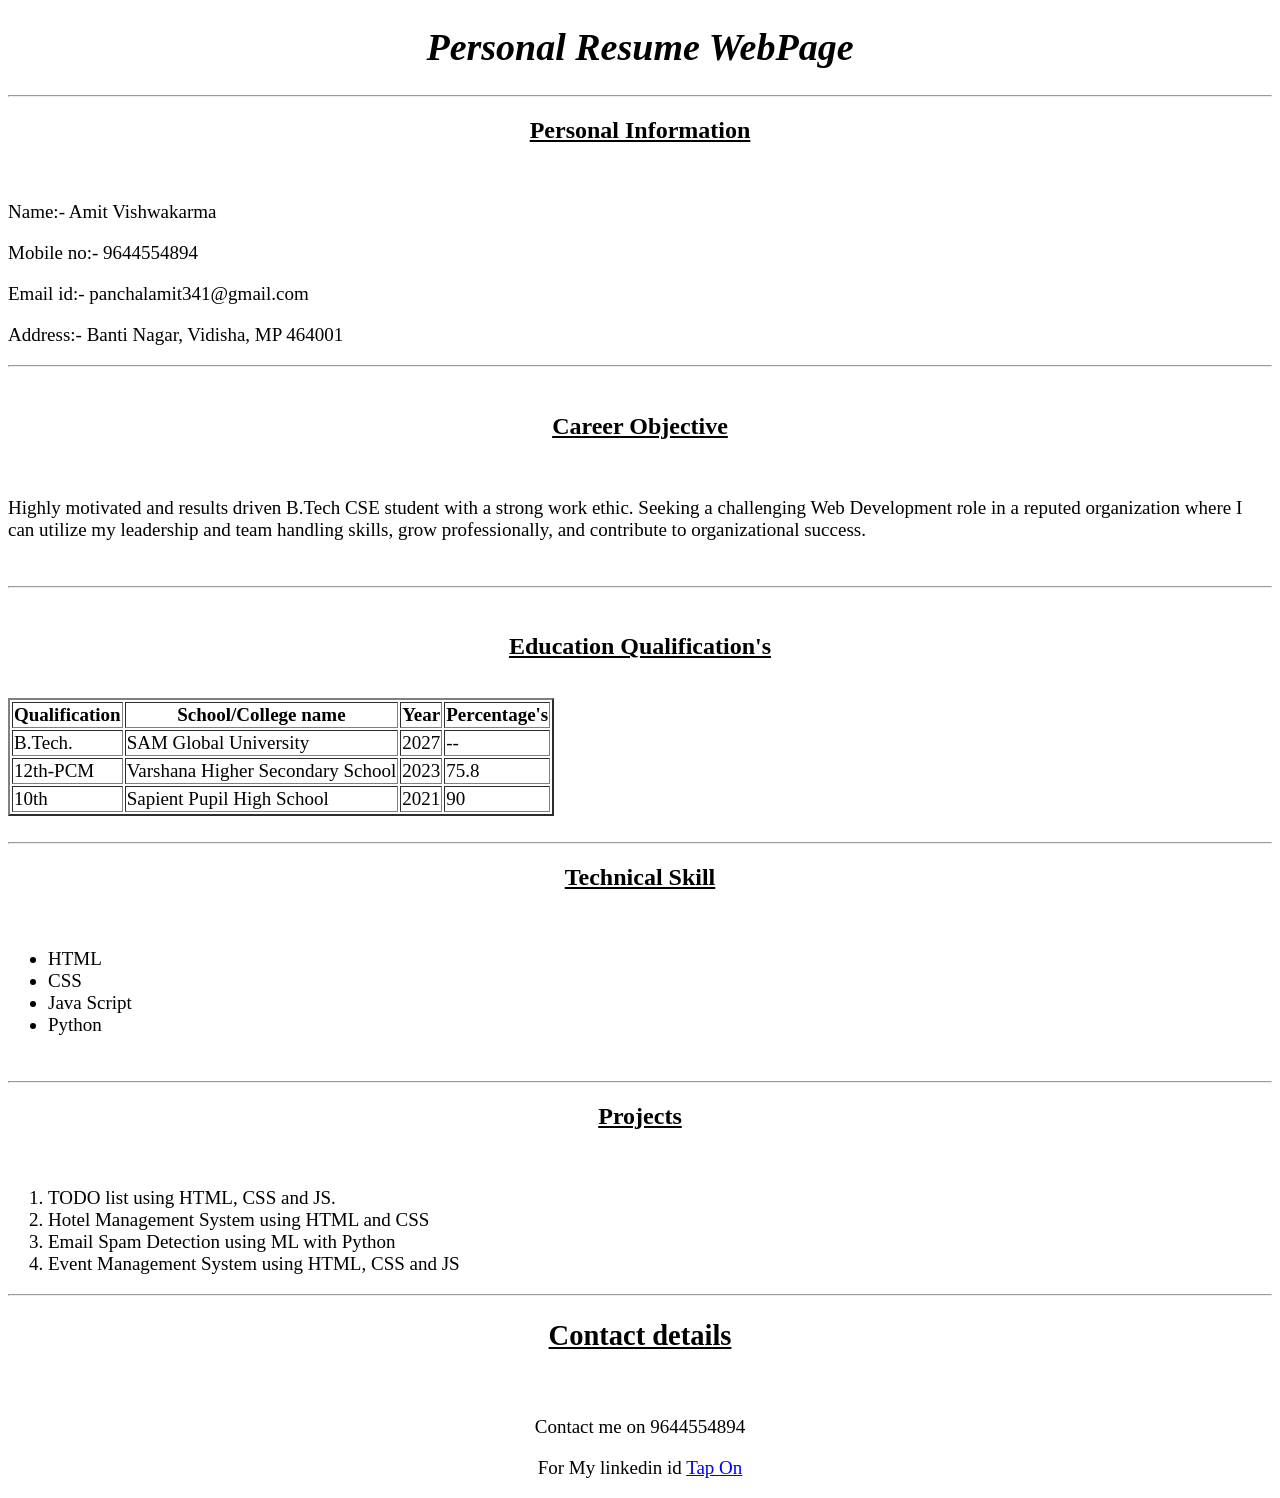
<file: HTML Tasks/2. Personal Resume Page/index.html>
<!DOCTYPE html>
<html lang="en">
<head>
    <meta charset="UTF-8">
    <meta name="viewport" content="width=device-width, initial-scale=1.0">
    <title>Personal Resume Page</title>
    <link rel="stylesheet" href="style.css">
    
</head>
<body>
    <header><h1><i>Personal Resume WebPage</i></h1></header>
    <hr>

    <section class="personalinfo">
        <h2><u>Personal Information</u></h2>
        <br>
        <p>Name:- Amit Vishwakarma</p>
        
        <p>Mobile no:- 9644554894</p>
        
        <p>Email id:- panchalamit341@gmail.com</p>
        
        <p>Address:- Banti Nagar, Vidisha, MP 464001</p>
        <hr>
    </section>

    <br>

    <section>
        <h2><u>Career Objective</u></h2>
        
        <br>
        <p>Highly motivated and results driven B.Tech CSE student with a strong work ethic. 
            Seeking a challenging Web Development role in a reputed organization where 
            I can utilize my leadership and team handling skills, grow professionally,
             and contribute to organizational success.
        </p>
        <br>
        <hr>

    </section>

    <br>

    <section>
        <h2><u>Education Qualification's</u></h2>
        
        <br>

        <table border="2px" class="table">

            <thead>
                <tr>
                    <th>Qualification</th>
                    <th>School/College name</th>
                    <th>Year</th>
                    <th>Percentage's</th>
                </tr>
            </thead>

            <tbody>
                <tr>
                    <td>B.Tech.</td>
                    <td>SAM Global University</td>
                    <td>2027</td>
                    <td>--</td>

                </tr>

                <tr>
                    
                    <td>12th-PCM</td>
                    <td>Varshana Higher Secondary School</td>
                    <td>2023</td>
                    <td>75.8</td>

                </tr>

                <tr>

                    <td>10th</td>
                    <td>Sapient Pupil High School</td>
                    <td>2021</td>
                    <td>90</td>

                </tr>
                
            </tbody>
        </table>
    </section>
    <br>
    <hr>

    <section>
        <h2><u>Technical Skill</u></h2>
        
        <br>
        <Ul class="list">
            <li>HTML</li>
            <li>CSS</li>
            <li>Java Script</li>
            <li>Python</li>
        </Ul>

        <br>

        <hr>
    </section>

    <section>
        <h2><u>Projects</u></h2>
        <br>

        <Ol start="1" class="list">
            <li>TODO list using HTML, CSS and JS.</li>
            <li>Hotel Management System using HTML and CSS</li>
            <li>Email Spam Detection using ML with Python</li>
            <li>Event Management System using HTML, CSS and JS</li>
        </Ol>

        <hr>
    </section>

    <footer>
        <h2><u>Contact details</u></h2>
        <br>
        <p>Contact me on 9644554894</p>
        <p>For My linkedin id <a href="https://www.linkedin.com/in/amit-vishwakarma27av/">Tap On</a></p>
    </footer>

    


    
</body>
</html>
</file>
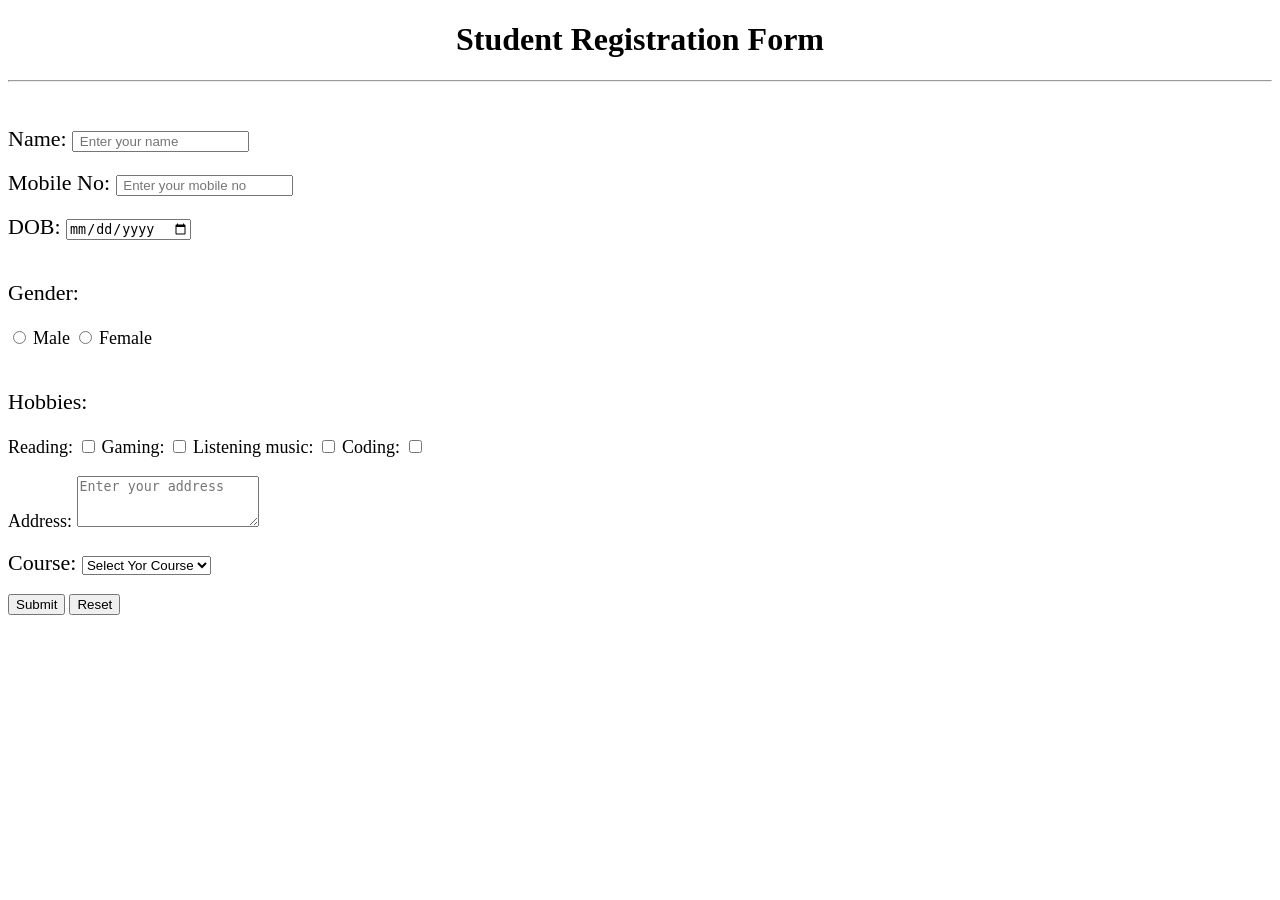
<file: HTML Tasks/3. Student Registration Form/index.html>
<!DOCTYPE html>
<html lang="en">
<head>
    <meta charset="UTF-8">
    <meta name="viewport" content="width=device-width, initial-scale=1.0">
    <title>Student Registration Form</title>
    <style>
        .label{
            font-size:22px;
        }
        .p-label{
            font-size:18px;
        }

    </style>
  
</head>
<body>
    <header style="text-align:center;"><h1>Student Registration Form</h1></header>
    <hr>
    <br><br>

    <section>
        <form>
         <label for="name" class="label">Name: </label>
         <input type="text" id="name" placeholder=" Enter your name">

         <br><br>

         <label for="Mobile" class="label" >Mobile No: </label>
         <input type="number" id="Mobile" placeholder=" Enter your mobile no">

         <br><br>

         <label for="dob" class="label" >DOB: </label>
         <input type="date" id="dob">

         <br><br>

         <p class="label"> Gender:  </p>
         <input type="radio" id="male" name="gender">
         <label for="male" class="p-label">Male</label>

         <input type="radio" id="female" name="gender">
         <label for="female" class="p-label">Female</label>

         <br><br>

         <p class="label"> Hobbies:  </p>

         <label for="reading" class="p-label">Reading: </label>
         <input type="checkbox" name="hobbies" id="reading">

         <label for="gaming" class="p-label">Gaming: </label>
         <input type="checkbox" name="hobbies" id="gaming">

         <label for="listening music" class="p-label">Listening music: </label>
         <input type="checkbox" name="hobbies" id="listening music">

         <label for="coding" class="p-label">Coding: </label>
         <input type="checkbox" name="hobbies" id="coding">

         <br><br>

         <label for="address" class="p-label">Address: </label>
         <textarea name="address" id="address" rows="3" placeholder="Enter your address"></textarea>

         <br><br>

         <label for="Course" class="label">Course: </label>
         <select for="course" id="course">
            <option value="">Select Yor Course</option>
            <option value="HTML">HTML</option>
            <option value="CSS">CSS</option>
            <option value="Javascript">Javascript</option>
            <option value="Data analytics">Data Analaytics</option>
          </select>

          <br><br>

          <button type="submit" >Submit</button>
          <button type="reset">Reset</button>




        </form>

    </section>
    
</body>
</html>
</file>
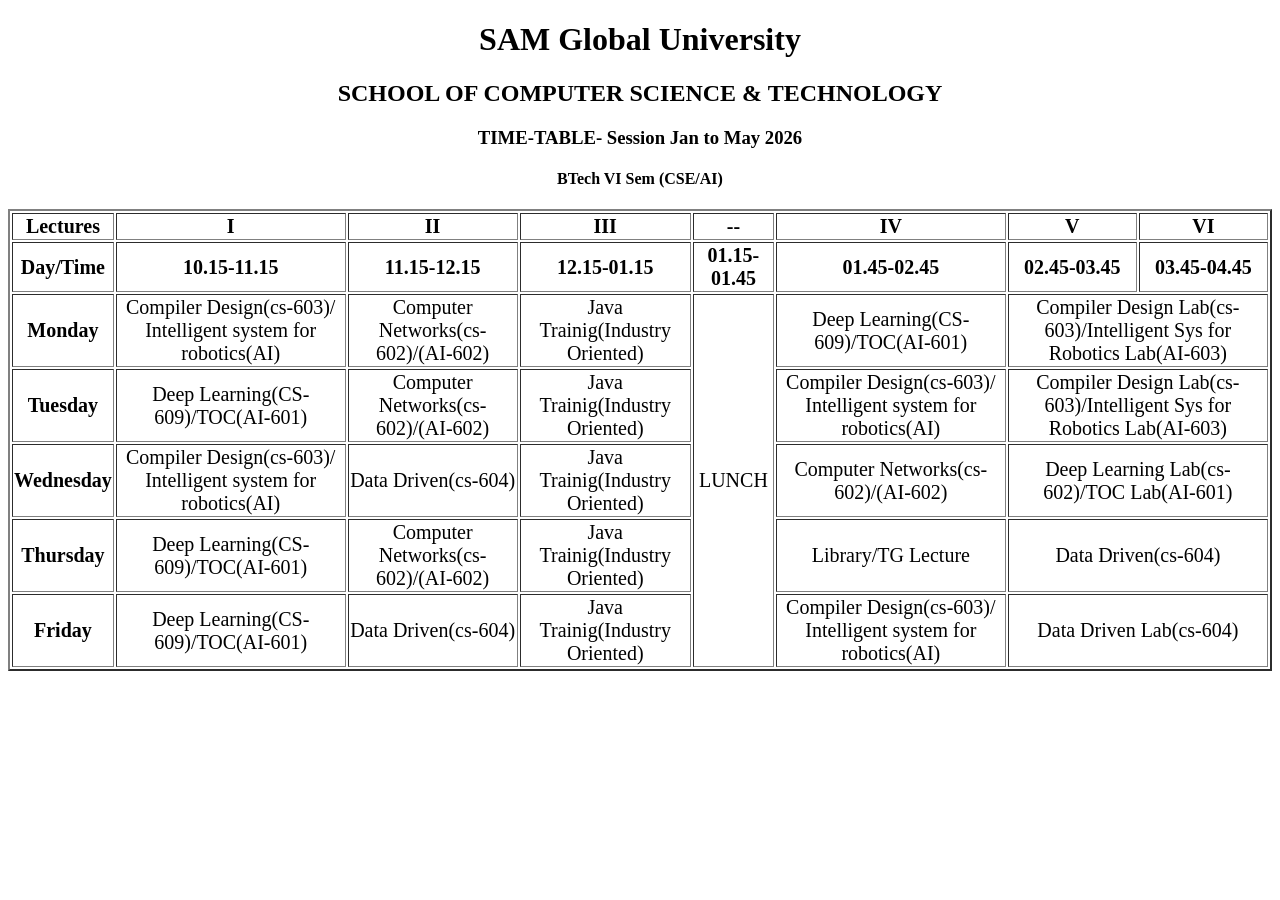
<file: HTML Tasks/4. College Time Table/index.html>
<!DOCTYPE html>
<html lang="en">
<head>
    <meta charset="UTF-8">
    <meta name="viewport" content="width=device-width, initial-scale=1.0">
    <title>College Time Table</title>
    <style>
        header{
            text-align:center;
        }
        .table{
            text-align:center;
            font-size:20px;
        }
    </style>
</head>
<body>
    <header><h1>SAM Global University</h1>
        <h2>SCHOOL OF COMPUTER SCIENCE & TECHNOLOGY</h2>
        <h3>TIME-TABLE- Session Jan to May 2026</h3>
        <h4>BTech VI Sem (CSE/AI)</h4>
    </header>

    <section>
        <table border="2px" class="table">
            <thead>
                <tr>
                    <th>Lectures</th>
                    <th>I</th>
                    <th>II</th>
                    <th>III</th>
                    <th>--</th>
                    <th>IV</th>
                    <th>V</th>
                    <th>VI</th>

                </tr>
                <tr>
                    <th>Day/Time</th>
                    <th>10.15-11.15</th>
                    <th>11.15-12.15</th>
                    <th>12.15-01.15</th>
                    <th>01.15-01.45</th>
                    <th>01.45-02.45</th>
                    <th>02.45-03.45</th>
                    <th>03.45-04.45</th>
                 
                </tr>
                
                <tr>
                    <th>Monday</th>
                    <td>Compiler Design(cs-603)/ Intelligent system for robotics(AI)</td>
                    <td>Computer Networks(cs-602)/(AI-602)</td>
                    <td>Java Trainig(Industry Oriented)</td>
                    <td rowspan="6">LUNCH</td>
                    <td>Deep Learning(CS-609)/TOC(AI-601)</td>
                    <td colspan="2">Compiler Design Lab(cs-603)/Intelligent Sys for Robotics Lab(AI-603)</td>
                    
                </tr>

                <tr>
                    <th>Tuesday</th>
                    <td>Deep Learning(CS-609)/TOC(AI-601)</td>
                    <td>Computer Networks(cs-602)/(AI-602)</td>
                    <td>Java Trainig(Industry Oriented)</td>
                    <td>Compiler Design(cs-603)/ Intelligent system for robotics(AI)</td>
                    <td colspan="2">Compiler Design Lab(cs-603)/Intelligent Sys for Robotics Lab(AI-603)</td>

                </tr>

                <tr>
                    <th>Wednesday</th>
                    <td>Compiler Design(cs-603)/ Intelligent system for robotics(AI)</td>
                    <td>Data Driven(cs-604)</td>
                    <td>Java Trainig(Industry Oriented)</td>
                    <td>Computer Networks(cs-602)/(AI-602)</td>
                    <td colspan="2">Deep Learning Lab(cs-602)/TOC Lab(AI-601)</td>
                    
                </tr>

                <tr>
                    <th>Thursday</th>
                    <td>Deep Learning(CS-609)/TOC(AI-601)</td>
                    <td>Computer Networks(cs-602)/(AI-602)</td>
                    <td>Java Trainig(Industry Oriented)</td>
                    <td>Library/TG Lecture</td>
                    <td colspan="2">Data Driven(cs-604)</td>

                </tr>

                <tr>
                    <th>Friday</th>
                    <td>Deep Learning(CS-609)/TOC(AI-601)</td>
                    <td>Data Driven(cs-604)</td>
                    <td>Java Trainig(Industry Oriented)</td>
                    <td>Compiler Design(cs-603)/ Intelligent system for robotics(AI)</td>
                    <td colspan="2">Data Driven Lab(cs-604)</td>


                </tr>
               
            </thead>
        </table>
      
    </section>
    
</body>
</html>
</file>
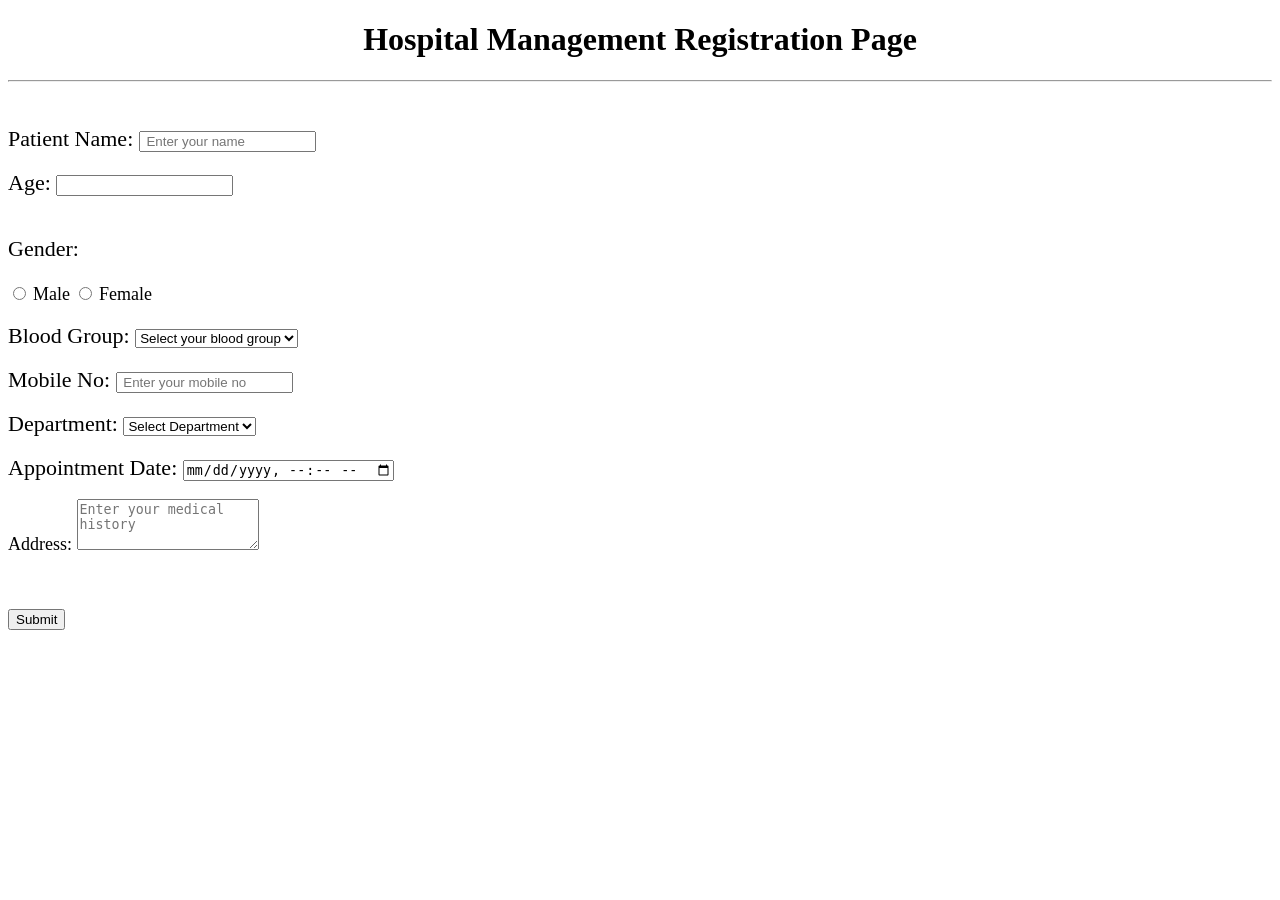
<file: HTML Tasks/6. Hospital Management Registration Form/index.html>
<!DOCTYPE html>
<html lang="en">
<head>
    <meta charset="UTF-8">
    <meta name="viewport" content="width=device-width, initial-scale=1.0">
    <title>Hospital Management Registration Page</title>
    <style>
        .label{
            font-size:22px;
        }
        .p-label{
            font-size:18px;
        }

    </style>
  
</head>
<body>
    <header style="text-align:center;"><h1>Hospital Management Registration Page</h1></header>
    <hr>
    <br><br>

    <section>
        <form>
         <label for="name" class="label">Patient Name: </label>
         <input type="text" id="name" placeholder=" Enter your name">

         <br><br>

         <label for="age" class="label">Age: </label>
         <input type="number" id="age">

         <br><br>

         <p class="label"> Gender:  </p>
         <input type="radio" id="male" name="gender">
         <label for="male" class="p-label">Male</label>

         <input type="radio" id="female" name="gender">
         <label for="female" class="p-label">Female</label>

         <br><br>

         <label for="bloodgroup" class="label">Blood Group: </label>
         <select name="bloodgroup" id="bloodgroup">
            <option value="">Select your blood group</option>
            <option value="A+">A+</option>
            <option value="A-">A-</option>
            <option value="B+">B+</option>
            <option value="B-">B-</option>
            <option value="AB+">AB+</option>
            <option value="AB-">AB-</option>
            <option value="O+">O+</option>
            <option value="O-">O-</option>
         </select>

         <br><br>

         
         <label for="Mobile" class="label" >Mobile No: </label>
         <input type="number" id="Mobile" placeholder=" Enter your mobile no">

         <br><br>

          <label for="department" class="label">Department: </label>
         <select for="department" id="department">
            <option value="">Select Department</option>
            <option value="Cardiology">Cardiology</option>
            <option value="Neurology">Neurology</option>
            <option value="Orthopedics">Orthopedics</option>
            <option value="Pediatrics">Pediatrics</option>
          </select>
         
          <br><br>

          <label for="appointment" class="label">Appointment Date: </label>
          <input type="datetime-local" id="appointment">

          <br><br>
          

         <label for="medical" class="p-label">Address: </label>
         <textarea name="medical" id="medical" rows="3" placeholder="Enter your medical history"></textarea>

         <br><br>

        

          <br><br>

          <button type="submit" >Submit</button>
          




        </form>

    </section>
    
</body>
</html>
</file>
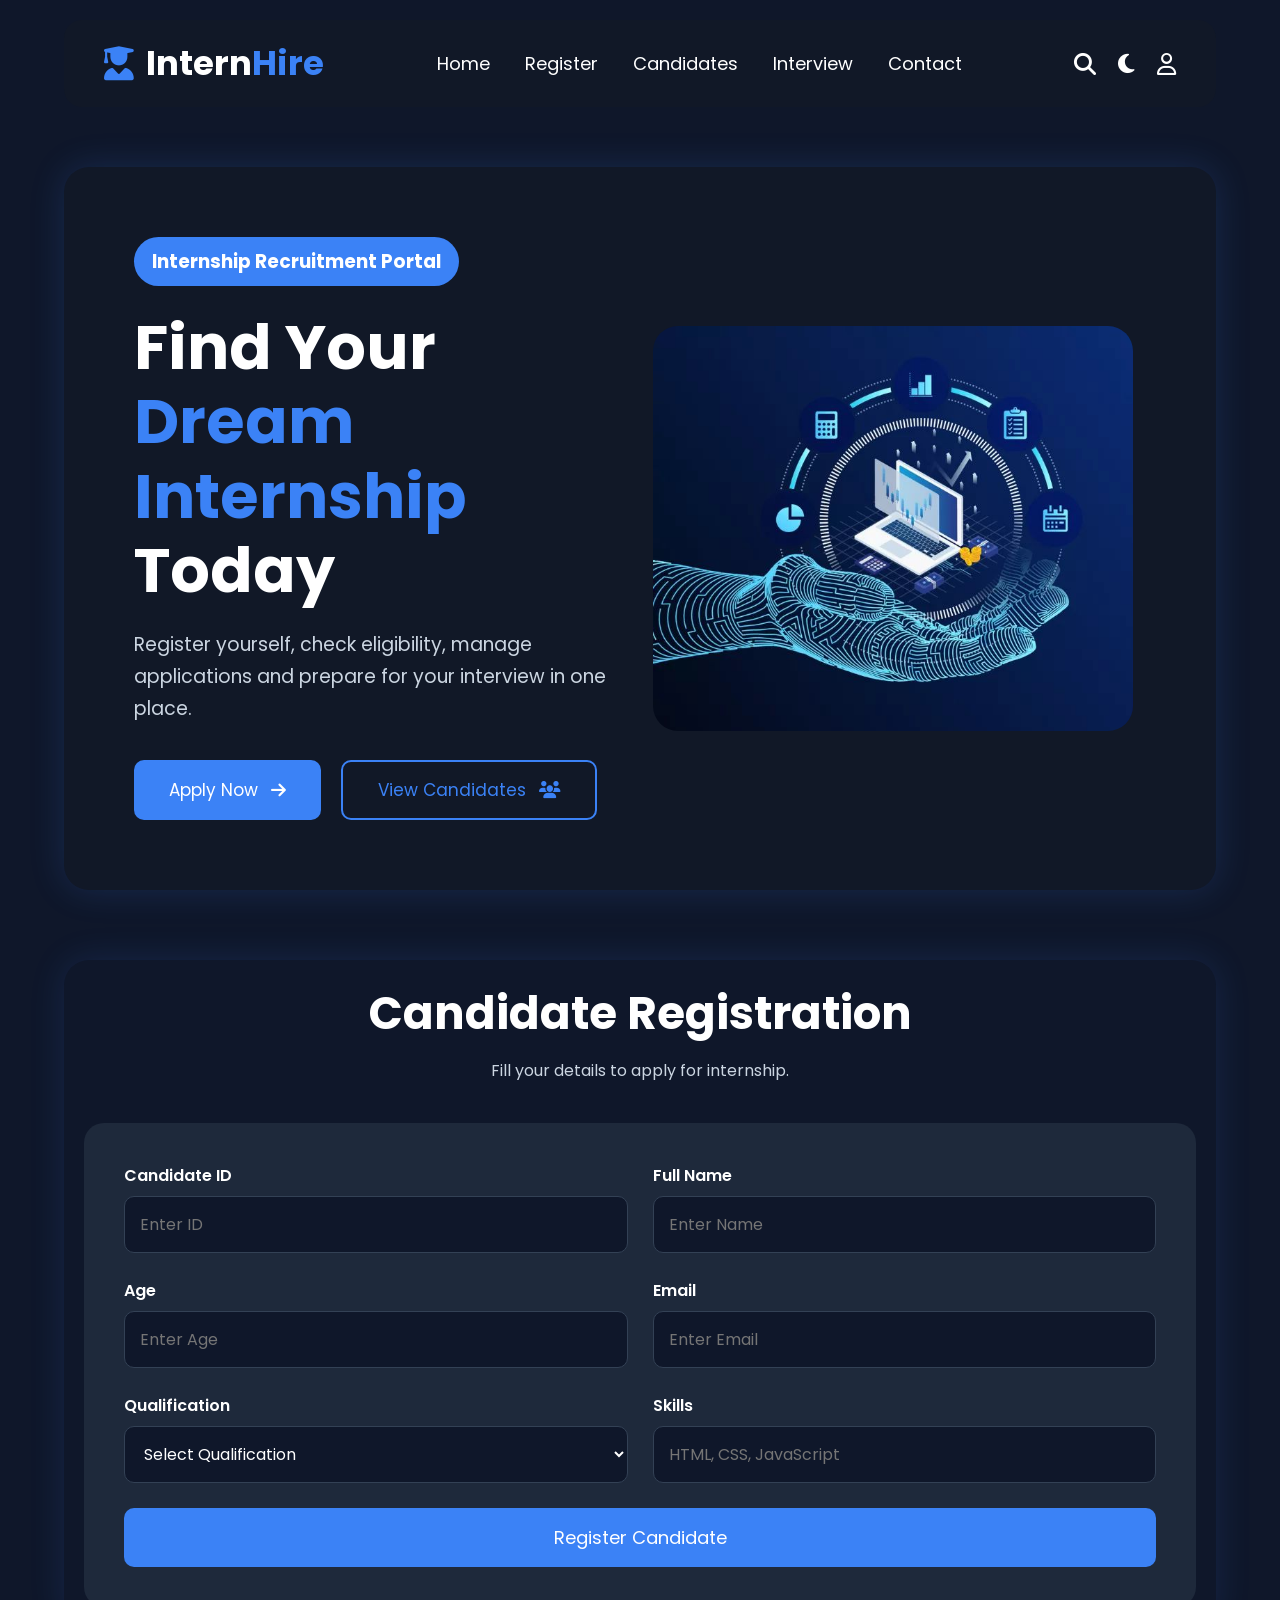
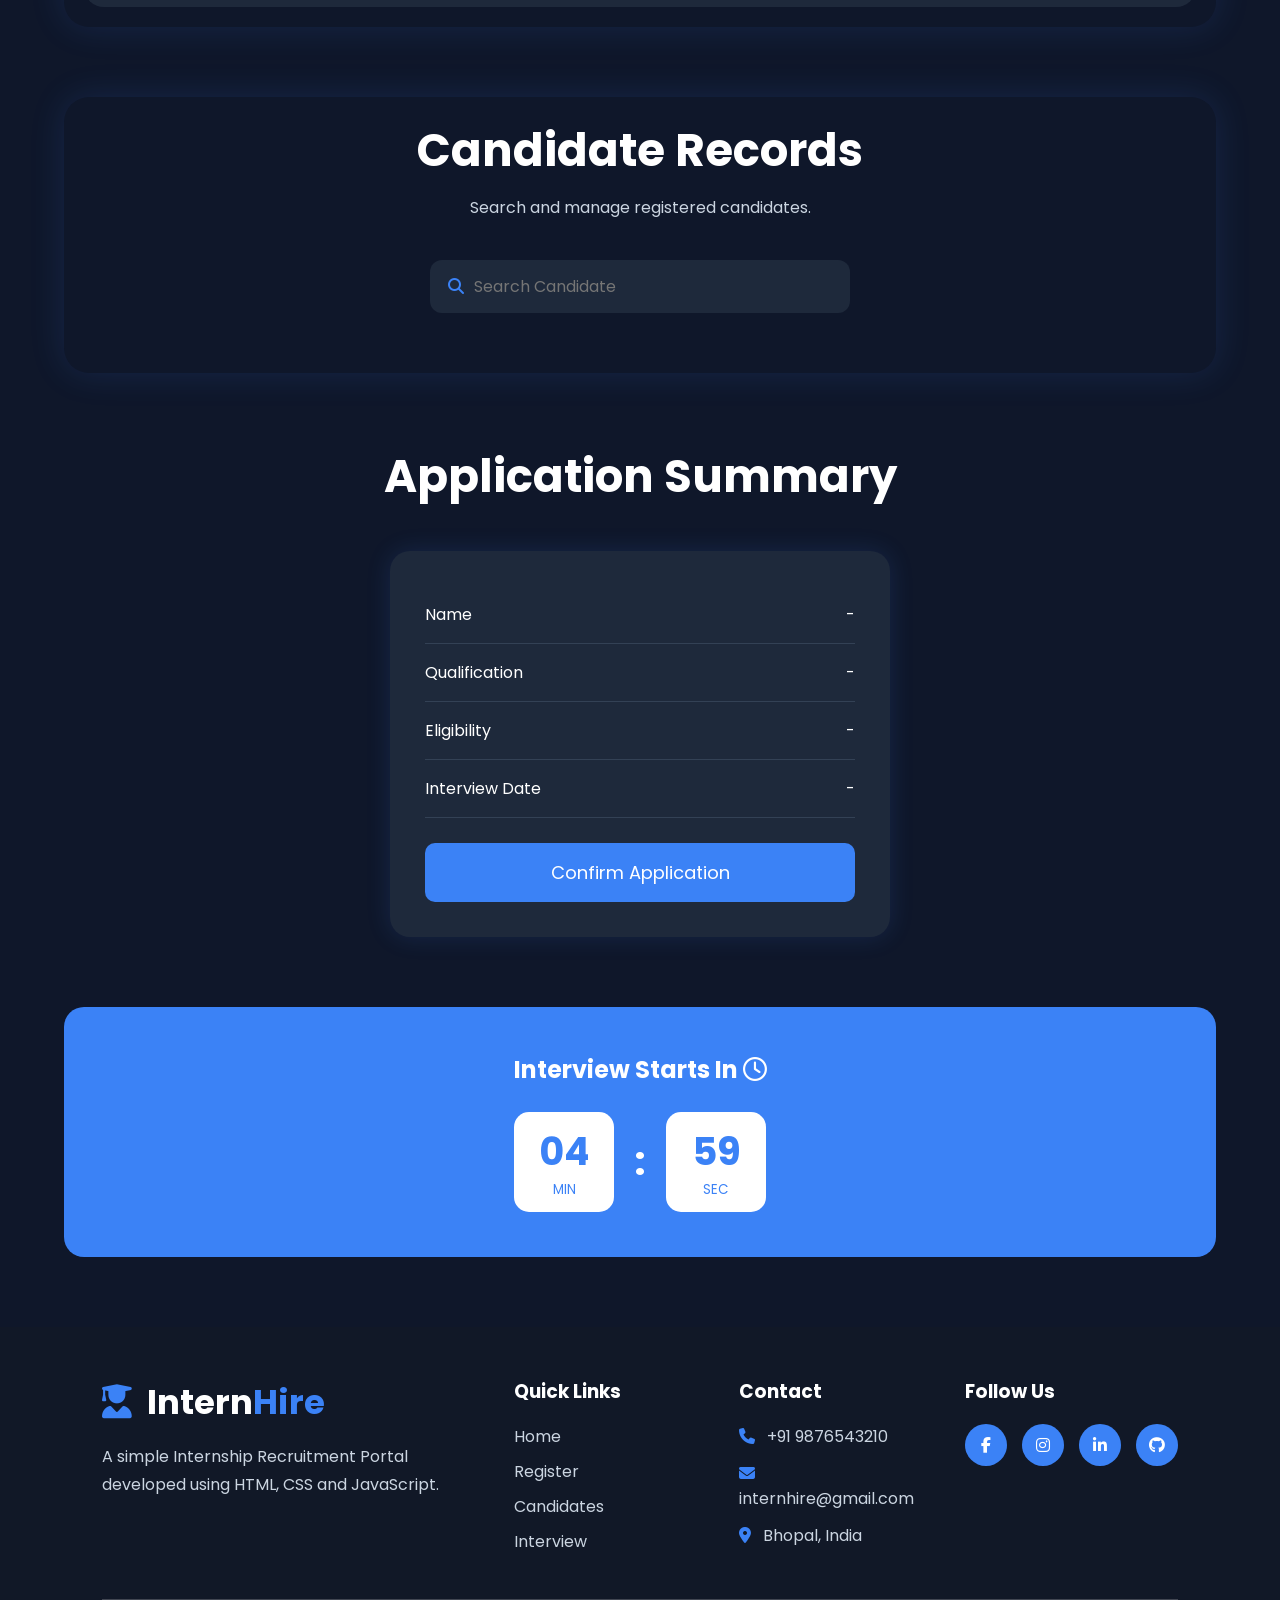
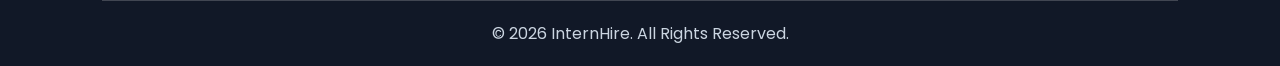
<file: HTML+CSS+JS/Internship Recruitment Portal/index.html>
<!DOCTYPE html>
<html lang="en">
<head>
    <meta charset="UTF-8">
    <meta name="viewport" content="width=device-width, initial-scale=1.0">

    <title>Internship Recruitment Portal</title>

    <link rel="preconnect" href="https://fonts.googleapis.com">

    <link rel="preconnect" href="https://fonts.gstatic.com" crossorigin>

    <link href="https://fonts.googleapis.com/css2?family=Poppins:wght@300;400;500;600;700;800&display=swap" rel="stylesheet">

    <link rel="stylesheet" href="https://cdnjs.cloudflare.com/ajax/libs/font-awesome/6.7.2/css/all.min.css">

    <link rel="stylesheet" href="style.css">

    <link rel="stylesheet" href="responsive.css">

</head>

<body>

<!--================ HEADER =================-->

<header>

    <nav>

        <div class="logo-title">

            <i class="fa-solid fa-user-graduate"></i>

            <h1 class="title">

                <span class="white">Intern</span><span class="blue">Hire</span>

            </h1>

        </div>

        <ul class="nav-links">

            <li><a href="#hero">Home</a></li>

            <li><a href="#register">Register</a></li>

            <li><a href="#candidates">Candidates</a></li>

            <li><a href="#timerSection">Interview</a></li>

            <li><a href="#contact">Contact</a></li>

        </ul>

        <div class="nav-icons">

            <i class="fa-solid fa-magnifying-glass"></i>

            <i class="fa-solid fa-moon" id="themeToggle"></i>

            <i class="fa-regular fa-user"></i>

        </div>

    </nav>

</header>

<main>

<!--================ HERO =================-->

<section id="hero">

    <div class="hero-content">

        <div class="hero-left">

            <span class="hero-tag">

                <h3>Internship Recruitment Portal</h3>

            </span>

            <h1>

                Find Your

                <span>Dream Internship</span>

                Today

            </h1>

            <p>

                Register yourself, check eligibility,

                manage applications and prepare for

                your interview in one place.

            </p>

            <div class="hero-btn">

                <button class="primary-btn">

                    Apply Now

                    <i class="fa-solid fa-arrow-right"></i>

                </button>

                <button class="secondary-btn">

                    View Candidates

                    <i class="fa-solid fa-users"></i>

                </button>

            </div>

        </div>

        <div class="hero-right">

            <img src="assets/images/hero-image.jfif" alt="Hero">

        </div>

    </div>

</section>

<!--================ REGISTRATION =================-->

<section id="register">

    <div class="section-title">

        <h1>Candidate Registration</h1>

        <p>Fill your details to apply for internship.</p>

    </div>

    <div class="form-container">

        <form id="candidateForm">

            <div class="input-box">

                <label>Candidate ID</label>

                <input
                    type="text"
                    id="candidateId"
                    placeholder="Enter ID">

            </div>

            <div class="input-box">

                <label>Full Name</label>

                <input
                    type="text"
                    id="candidateName"
                    placeholder="Enter Name">

            </div>

            <div class="input-box">

                <label>Age</label>

                <input
                    type="number"
                    id="candidateAge"
                    placeholder="Enter Age">

            </div>

            <div class="input-box">

                <label>Email</label>

                <input
                    type="email"
                    id="candidateEmail"
                    placeholder="Enter Email">

            </div>

            <div class="input-box">

                <label>Qualification</label>

                <select id="qualification">

                    <option>Select Qualification</option>

                    <option>BCA</option>

                    <option>B.Tech</option>

                    <option>MCA</option>

                    <option>M.Tech</option>

                </select>

            </div>

            <div class="input-box">

                <label>Skills</label>

                <input
                    type="text"
                    id="candidateSkill"
                    placeholder="HTML, CSS, JavaScript">

            </div>

            <button type="button" id="registerCandidate">

                Register Candidate

            </button>

        </form>

    </div>

</section>

<!--================ CANDIDATES =================-->

<section id="candidates">

    <div class="section-title">

        <h1>Candidate Records</h1>

        <p>Search and manage registered candidates.</p>

    </div>

    <div class="candidate-control">

        <div class="search-box">

            <i class="fa-solid fa-magnifying-glass"></i>

            <input
                type="text"
                id="searchCandidate"
                placeholder="Search Candidate">

        </div>

    </div>

    <div class="candidate-grid">

        <!-- JS Cards -->

    </div>

</section>

<!--================ SUMMARY =================-->

<section id="summary">

    <div class="section-title">

        <h1>Application Summary</h1>

    </div>

    <div class="summary-container">

        <div class="summary-row">

            <span>Name</span>

            <span id="summaryName">-</span>

        </div>

        <div class="summary-row">

            <span>Qualification</span>

            <span id="summaryQualification">-</span>

        </div>

        <div class="summary-row">

            <span>Eligibility</span>

            <span id="summaryEligibility">-</span>

        </div>

        <div class="summary-row">

            <span>Interview Date</span>

            <span id="summaryDate">-</span>

        </div>

        <button id="confirmApplication">

            Confirm Application

        </button>

    </div>

</section>

<!--================ TIMER =================-->

<section id="timerSection">

    <div class="timer-box">

        <h2>

            Interview Starts In

            <i class="fa-regular fa-clock"></i>

        </h2>

        <div id="timer">

            <div>

                <span id="minutes">05</span>

                <small>MIN</small>

            </div>

            <span class="colon">:</span>

            <div>

                <span id="seconds">00</span>

                <small>SEC</small>

            </div>

        </div>

    </div>

</section>

</main>

<!--================ FOOTER =================-->

<footer id="contact">

    <div class="footer-container">

        <div class="footer-logo">

            <h2>

                <i class="fa-solid fa-user-graduate"></i>

                Intern<span class="blue">Hire</span>

            </h2>

            <p>

                A simple Internship Recruitment Portal

                developed using HTML, CSS and JavaScript.

            </p>

        </div>

        <div class="footer-links">

            <h3>Quick Links</h3>

            <ul>

                <li><a href="#hero">Home</a></li>

                <li><a href="#register">Register</a></li>

                <li><a href="#candidates">Candidates</a></li>

                <li><a href="#timerSection">Interview</a></li>

            </ul>

        </div>

        <div class="footer-contact">

            <h3>Contact</h3>

            <p><i class="fa-solid fa-phone"></i> +91 9876543210</p>

            <p><i class="fa-solid fa-envelope"></i> internhire@gmail.com</p>

            <p><i class="fa-solid fa-location-dot"></i> Bhopal, India</p>

        </div>

        <div class="footer-social">

            <h3>Follow Us</h3>

            <div class="social-icons">

                <a href="#"><i class="fa-brands fa-facebook-f"></i></a>

                <a href="#"><i class="fa-brands fa-instagram"></i></a>

                <a href="#"><i class="fa-brands fa-linkedin-in"></i></a>

                <a href="#"><i class="fa-brands fa-github"></i></a>

            </div>

        </div>

    </div>

    <hr>

    <div class="copyright">

        <p>

            © 2026 InternHire. All Rights Reserved.

        </p>

    </div>

</footer>

<script src="script.js"></script>

</body>
</html>
</file>
<file: HTML Tasks/2. Personal Resume Page/style.css>
header{
    text-align:center;
    font-size:19px;
}

h2{
    text-align:center;
}
p{
    font-size:19px;
}

.table,.list{
    font-size:19px;
}

footer{
    font-size:19px;
    text-align:center;
}
</file>
<file: HTML+CSS+JS/Internship Recruitment Portal/style.css>
/*================ GLOBAL =================*/

*{
    margin:0;
    padding:0;
    box-sizing:border-box;
    font-family:'Poppins',sans-serif;
}

html{
    scroll-behavior:smooth;
}

body{
    background:#0f172a;
    color:white;
}

/*================ HEADER =================*/

header{
    width:100%;
    padding:20px 0;
}

nav{
    width:90%;
    margin:auto;
    background:#111827;
    border-radius:18px;
    display:flex;
    justify-content:space-between;
    align-items:center;
    padding:18px 40px;
}

/*================ LOGO =================*/

.logo-title{
    display:flex;
    align-items:center;
    gap:12px;
}

.logo-title i{
    font-size:34px;
    color:#3b82f6;
}

.title{
    font-size:34px;
}

.white{
    color:white;
}

.blue{
    color:#3b82f6;
}

/*================ NAV =================*/

.nav-links{
    display:flex;
    gap:35px;
    list-style:none;
}

.nav-links a{
    text-decoration:none;
    color:white;
    font-size:18px;
    transition:.3s;
}

.nav-links a:hover{
    color:#3b82f6;
}

.nav-icons{
    display:flex;
    gap:22px;
}

.nav-icons i{
    font-size:22px;
    cursor:pointer;
    transition:.3s;
}

.nav-icons i:hover{
    color:#3b82f6;
}

/*================ HERO =================*/

#hero{
    width:90%;
    margin:40px auto;
}

.hero-content{
    display:flex;
    justify-content:space-between;
    align-items:center;
    background:#111827;
    padding:70px;
    border-radius:25px;
    box-shadow:0 0 35px rgba(59,130,246,.18);
}

.hero-left{
    flex:1;
}

.hero-tag{
    display:inline-block;
    background:#3b82f6;
    padding:10px 18px;
    border-radius:30px;
    margin-bottom:25px;
}

.hero-left h1{
    font-size:62px;
    line-height:1.2;
    margin-bottom:20px;
}

.hero-left h1 span{
    color:#3b82f6;
}

.hero-left p{
    color:#cbd5e1;
    font-size:19px;
    line-height:32px;
    margin-bottom:35px;
}

.hero-btn{
    display:flex;
    gap:20px;
}

.primary-btn,
.secondary-btn{

    padding:15px 35px;
    border:none;
    border-radius:10px;
    cursor:pointer;
    font-size:17px;
    transition:.3s;

}

.primary-btn{
    background:#3b82f6;
    color:white;
}

.primary-btn:hover{
    background:#2563eb;
}

.secondary-btn{
    background:transparent;
    border:2px solid #3b82f6;
    color:#3b82f6;
}

.secondary-btn:hover{
    background:#3b82f6;
    color:white;
}

.hero-btn i{
    margin-left:8px;
}

.hero-right{
    flex:1;
    display:flex;
    justify-content:center;
}

.hero-right img{
    width:100%;
    max-width:480px;
    border-radius: 25px;
}

/*================ COMMON TITLE =================*/

.section-title{
    text-align:center;
    margin-bottom:40px;
}

.section-title h1{
    font-size:45px;
    margin-bottom:10px;
}

.section-title p{
    color:#cbd5e1;
}

/*================ REGISTER =================*/

#register{
    width:90%;
    margin:70px auto;
    padding:20px;
    border-radius:25px;
    box-shadow:0 0 35px rgba(59,130,246,.15);
}

.form-container{
    background:#1e293b;
    border-radius:20px;
    padding:40px;
}

#candidateForm{
    display:grid;
    grid-template-columns:repeat(2,1fr);
    gap:25px;
}

.input-box{
    display:flex;
    flex-direction:column;
}

.input-box label{
    margin-bottom:8px;
    font-weight:600;
}

.input-box input,
.input-box select{

    padding:15px;
    background:#0f172a;
    color:white;
    border:1px solid #334155;
    border-radius:10px;
    outline:none;
    font-size:16px;

}

.input-box input:focus,
.input-box select:focus{

    border-color:#3b82f6;

}

#registerCandidate{

    grid-column:1/3;
    padding:16px;
    background:#3b82f6;
    color:white;
    border:none;
    border-radius:10px;
    cursor:pointer;
    font-size:18px;
    transition:.3s;

}

#registerCandidate:hover{

    background:#2563eb;

}

/*================ CANDIDATES =================*/

#candidates{
    width:90%;
    margin:70px auto;
    padding:20px;
    border-radius:25px;
    box-shadow:0 0 35px rgba(59,130,246,.15);
}

.candidate-control{
    display:flex;
    justify-content:center;
    margin-bottom:40px;
}

.search-box{
    width:420px;
    display:flex;
    align-items:center;
    background:#1e293b;
    padding:14px 18px;
    border-radius:12px;
}

.search-box i{
    color:#3b82f6;
}

.search-box input{
    width:100%;
    margin-left:10px;
    background:transparent;
    border:none;
    outline:none;
    color:white;
    font-size:16px;
}

.candidate-grid{
    display:grid;
    grid-template-columns:repeat(3,1fr);
    gap:25px;
}

.candidate-card{
    background:#1e293b;
    padding:25px;
    border-radius:18px;
    transition:.3s;
    border:1px solid #334155;
}

.candidate-card:hover{
    transform:translateY(-8px);
    box-shadow:0 10px 25px rgba(59,130,246,.25);
}

.candidate-card h2{
    margin-bottom:15px;
    color:#3b82f6;
}

.candidate-card p{
    margin-bottom:10px;
    color:#cbd5e1;
}

.status{
    display:inline-block;
    margin-top:15px;
    padding:8px 18px;
    border-radius:20px;
    font-weight:600;
}

.eligible{
    background:#22c55e;
    color:white;
}

.not-eligible{
    background:#ef4444;
    color:white;
}

.card-btns{
    display:flex;
    gap:10px;
    margin-top:20px;
}

.update-btn,
.delete-btn{

    flex:1;
    padding:12px;
    border:none;
    border-radius:8px;
    cursor:pointer;
    font-size:15px;
    transition:.3s;

}

.update-btn{
    background:#3b82f6;
    color:white;
}

.update-btn:hover{
    background:#2563eb;
}

.delete-btn{
    background:#ef4444;
    color:white;
}

.delete-btn:hover{
    background:#dc2626;
}

/*================ SUMMARY =================*/

#summary{
    width:90%;
    margin:70px auto;
}

.summary-container{
    width:500px;
    margin:auto;
    background:#1e293b;
    padding:35px;
    border-radius:20px;
    box-shadow:0 0 25px rgba(59,130,246,.15);
}

.summary-row{
    display:flex;
    justify-content:space-between;
    padding:16px 0;
    border-bottom:1px solid #334155;
}

.summary-row:last-child{
    border:none;
}

#confirmApplication{
    width:100%;
    margin-top:25px;
    padding:16px;
    background:#3b82f6;
    color:white;
    border:none;
    border-radius:10px;
    font-size:18px;
    cursor:pointer;
    transition:.3s;
}

#confirmApplication:hover{
    background:#2563eb;
}

/*================ TIMER =================*/

#timerSection{
    width:90%;
    margin:70px auto;
}

.timer-box{
    background:#3b82f6;
    border-radius:20px;
    padding:45px;
    text-align:center;
}

.timer-box h2{
    margin-bottom:25px;
}

#timer{
    display:flex;
    justify-content:center;
    align-items:center;
    gap:20px;
}

#timer div{
    width:100px;
    height:100px;
    background:white;
    color:#3b82f6;
    border-radius:15px;
    display:flex;
    flex-direction:column;
    justify-content:center;
    align-items:center;
}

#timer span{
    font-size:38px;
    font-weight:bold;
}

.colon{
    font-size:45px;
    color:white;
}

/*================ FOOTER =================*/

footer{
    background:#111827;
    margin-top:70px;
    padding:50px 8% 20px;
}

.footer-container{
    display:grid;
    grid-template-columns:2fr 1fr 1fr 1fr;
    gap:40px;
}

.footer-logo h2{
    font-size:34px;
    margin-bottom:15px;
}

.footer-logo i{
    color:#3b82f6;
    margin-right:8px;
}

.footer-logo p{
    color:#cbd5e1;
    line-height:28px;
}

.footer-links h3,
.footer-contact h3,
.footer-social h3{
    margin-bottom:18px;
}

.footer-links ul{
    list-style:none;
}

.footer-links li{
    margin-bottom:10px;
}

.footer-links a{
    color:#cbd5e1;
    text-decoration:none;
    transition:.3s;
}

.footer-links a:hover{
    color:#3b82f6;
}

.footer-contact p{
    margin-bottom:12px;
    color:#cbd5e1;
}

.footer-contact i{
    color:#3b82f6;
    margin-right:8px;
}

.social-icons{
    display:flex;
    gap:15px;
}

.social-icons a{
    width:42px;
    height:42px;
    background:#3b82f6;
    border-radius:50%;
    display:flex;
    justify-content:center;
    align-items:center;
    color:white;
    text-decoration:none;
    transition:.3s;
}

.social-icons a:hover{
    background:white;
    color:#3b82f6;
}

footer hr{
    margin:35px 0 20px;
    border:.5px solid rgba(255,255,255,.2);
}

.copyright{
    text-align:center;
    color:#cbd5e1;
}
</file>
<file: HTML+CSS+JS/Internship Recruitment Portal/responsive.css>
/*======================== TABLET ========================*/

@media (max-width:992px){

    nav{
        flex-direction:column;
        gap:20px;
        padding:25px;
    }

    .nav-links{
        flex-wrap:wrap;
        justify-content:center;
        gap:18px;
    }

    .hero-content{
        flex-direction:column;
        text-align:center;
        padding:50px 30px;
    }

    .hero-left h1{
        font-size:48px;
    }

    .hero-btn{
        justify-content:center;
        flex-wrap:wrap;
    }

    .hero-tag{
        width:auto;
    }

    .hero-right img{
        max-width:380px;
        margin-top:30px;
    }

    #candidateForm{
        grid-template-columns:1fr;
    }

    #registerCandidate{
        grid-column:1;
    }

    .candidate-grid{
        grid-template-columns:repeat(2,1fr);
    }

    .summary-container{
        width:100%;
    }

    .footer-container{
        grid-template-columns:repeat(2,1fr);
    }

}

/*======================== MOBILE ========================*/

@media (max-width:768px){

    nav{
        width:95%;
        padding:20px;
    }

    .logo-title{
        flex-direction:column;
        text-align:center;
    }

    .title{
        font-size:28px;
    }

    .nav-links{
        flex-direction:column;
        width:100%;
        text-align:center;
        gap:15px;
    }

    .nav-icons{
        justify-content:center;
    }

    #hero,
    #register,
    #candidates,
    #summary,
    #timerSection{
        width:95%;
    }

    .hero-content{
        padding:30px 20px;
    }

    .hero-left h1{
        font-size:38px;
    }

    .hero-left p{
        font-size:16px;
        line-height:28px;
    }

    .hero-btn{
        flex-direction:column;
    }

    .primary-btn,
    .secondary-btn{
        width:100%;
    }

    .hero-right img{
        width:100%;
        max-width:300px;
    }

    .candidate-grid{
        grid-template-columns:1fr;
    }

    .search-box{
        width:100%;
    }

    .summary-container{
        padding:25px;
    }

    .summary-row{
        font-size:16px;
    }

    #timer{
        gap:10px;
    }

    #timer div{
        width:75px;
        height:75px;
    }

    #timer span{
        font-size:28px;
    }

    .colon{
        font-size:30px;
    }

    .footer-container{
        grid-template-columns:1fr;
        text-align:center;
    }

    .social-icons{
        justify-content:center;
    }

}

/*======================== SMALL MOBILE ========================*/

@media (max-width:480px){

    nav{
        border-radius:12px;
    }

    .title{
        font-size:24px;
    }

    .hero-left h1{
        font-size:30px;
    }

    .hero-left p{
        font-size:15px;
    }

    .section-title h1{
        font-size:32px;
    }

    .form-container{
        padding:20px;
    }

    .input-box input,
    .input-box select{
        font-size:15px;
        padding:12px;
    }

    .candidate-card{
        padding:18px;
    }

    .candidate-card h2{
        font-size:22px;
    }

    .summary-container{
        padding:18px;
    }

    .summary-row{
        font-size:14px;
    }

    #timer div{
        width:65px;
        height:65px;
    }

    #timer span{
        font-size:22px;
    }

    .timer-box{
        padding:30px 15px;
    }

    .timer-box h2{
        font-size:20px;
    }

}
</file>
